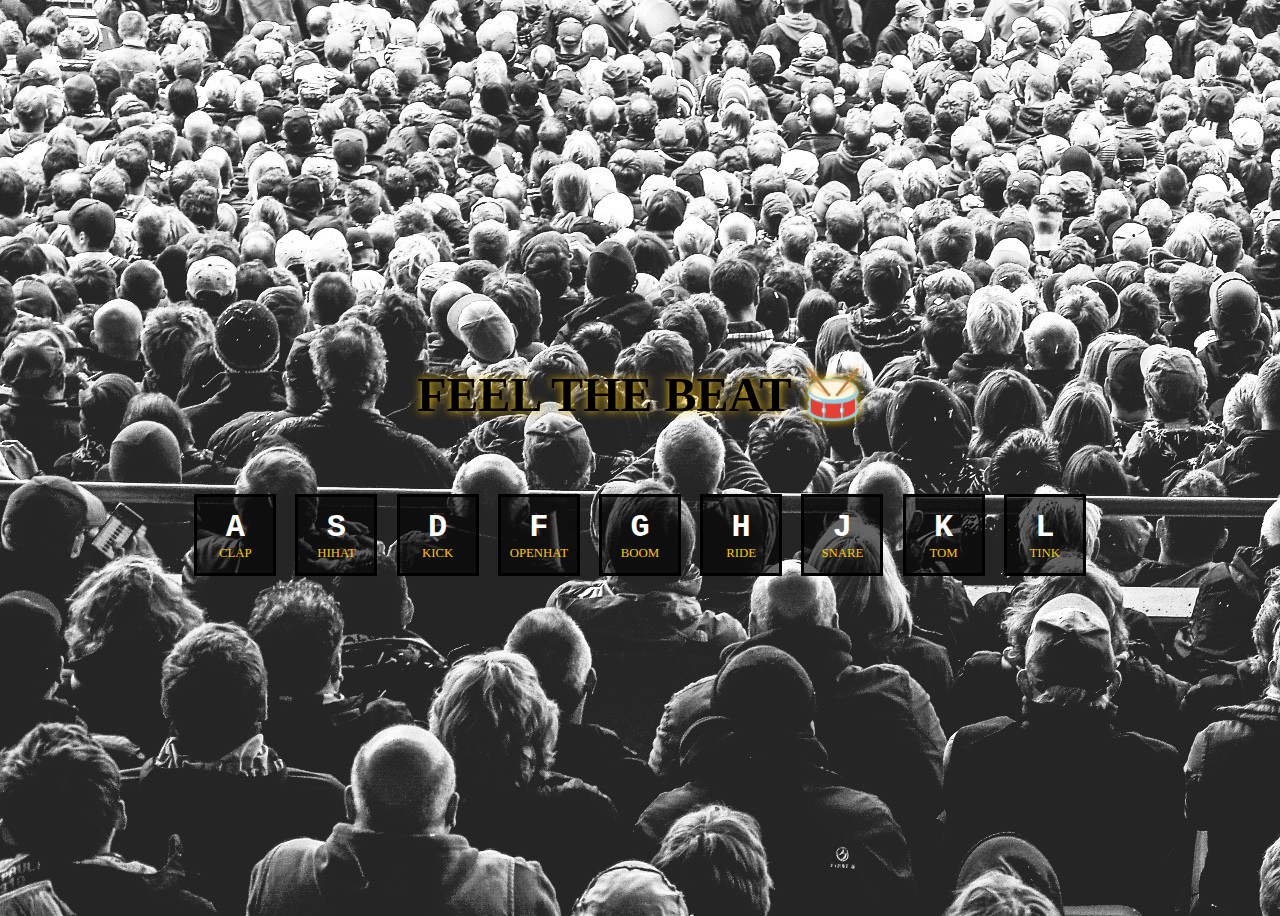
<file: day1/index.html>
<!DOCTYPE html>
<html lang="en">
  <head>
    <meta charset="UTF-8" />
    <meta http-equiv="X-UA-Compatible" content="IE=edge" />
    <meta name="viewport" content="width=device-width, initial-scale=1.0" />
    <title>Drum Kit</title>
    <link rel="stylesheet" href="./styles.css" />
  </head>
  <body>
    <h1>Feel the Beat 🥁</h1>
    <div class="drum-kit">
      <div data-key="65" class="key">
        <kbd>A</kbd>
        <span>CLAP</span>
      </div>
      <div data-key="83" class="key">
        <kbd>S</kbd>
        <span>HIHAT</span>
      </div>
      <div data-key="68" class="key">
        <kbd>D</kbd>
        <span>KICK</span>
      </div>
      <div data-key="70" class="key">
        <kbd>F</kbd>
        <span>OPENHAT</span>
      </div>
      <div data-key="71" class="key">
        <kbd>G</kbd>
        <span>BOOM</span>
      </div>
      <div data-key="72" class="key">
        <kbd>H</kbd>
        <span>RIDE</span>
      </div>
      <div data-key="74" class="key">
        <kbd>J</kbd>
        <span>SNARE</span>
      </div>
      <div data-key="75" class="key">
        <kbd>K</kbd>
        <span>TOM</span>
      </div>
      <div data-key="76" class="key">
        <kbd>L</kbd>
        <span>TINK</span>
      </div>
    </div>
    <audio data-key="65" src="./sounds/clap.wav"></audio>
    <audio data-key="83" src="./sounds/hihat.wav"></audio>
    <audio data-key="68" src="./sounds/kick.wav"></audio>
    <audio data-key="70" src="./sounds/openhat.wav"></audio>
    <audio data-key="71" src="./sounds/boom.wav"></audio>
    <audio data-key="72" src="./sounds/ride.wav"></audio>
    <audio data-key="74" src="./sounds/snare.wav"></audio>
    <audio data-key="75" src="./sounds/tom.wav"></audio>
    <audio data-key="76" src="./sounds/tink.wav"></audio>

    <script>
      function playSound(e) {
        let audio = document.querySelector(`audio[data-key="${e.keyCode}"]`);
        let key = document.querySelector(`.key[data-key="${e.keyCode}"]`);
        if (!audio) {
          return;
        } else {
          key.classList.add("playing");
          audio.currentTime = 0;
          audio.play();
        }
      }
      function removeTransition(e) {
        if (e.propertyName !== "transform") return;
        this.classList.remove("playing");
      }

      let keys = document.querySelectorAll(".key");
      keys.forEach((key) =>
        key.addEventListener("transitionend", removeTransition)
      );
      window.addEventListener("keydown", playSound);
    </script>
  </body>
</html>
</file>
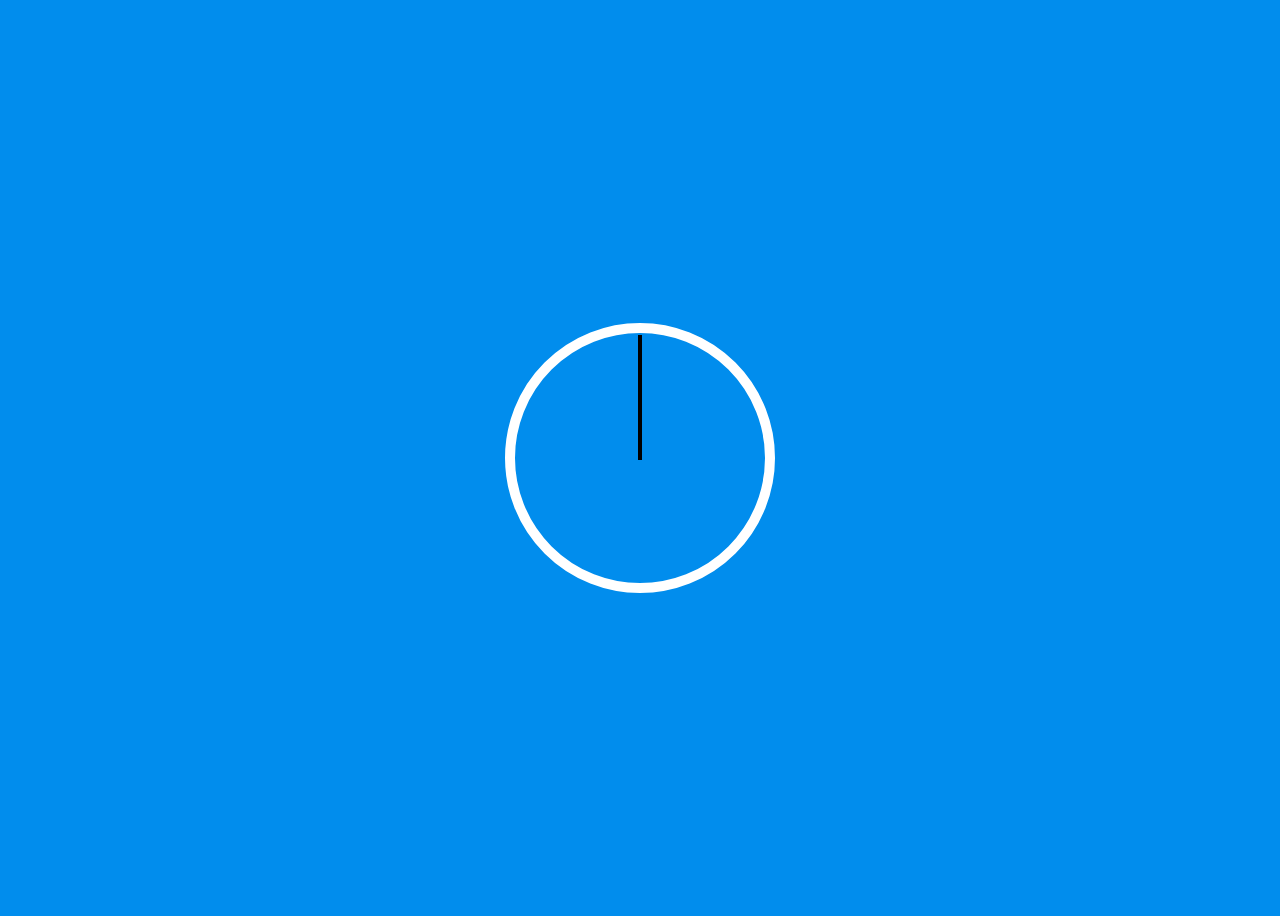
<file: day2/index.html>
<!DOCTYPE html>
<html lang="en">
  <head>
    <meta charset="UTF-8" />
    <meta http-equiv="X-UA-Compatible" content="IE=edge" />
    <meta name="viewport" content="width=device-width, initial-scale=1.0" />
    <title>Day 2: Clock</title>
    <link href="./styles.css" rel="stylesheet" />
  </head>
  <body>
    <div class="clock">
      <div class="hand second-hand"></div>
      <div class="hand minute-hand"></div>
      <div class="hand hour-hand"></div>
    </div>
    <script>
      const secondHand = document.querySelector(".second-hand");
      const minuteHand = document.querySelector(".minute-hand");
      const hourHand = document.querySelector(".hour-hand");
      function setDate() {
        const now = new Date();
        const seconds = now.getSeconds();
        const minutes = now.getMinutes();
        const hours = now.getHours();
        const secondsDegree = (seconds / 60) * 360 + 90;
        const minutesDegree = (minutes / 60) * 360 + 90;
        const hoursDegree = (hours / 12) * 360 + 90;
        secondHand.style.transform = `rotate(${secondsDegree}deg)`;
        minuteHand.style.transform = `rotate(${minutesDegree}deg)`;
        hourHand.style.transform = `rotate(${hoursDegree}deg)`;
      }
      setInterval(setDate, 1000);
    </script>
  </body>
</html>
</file>
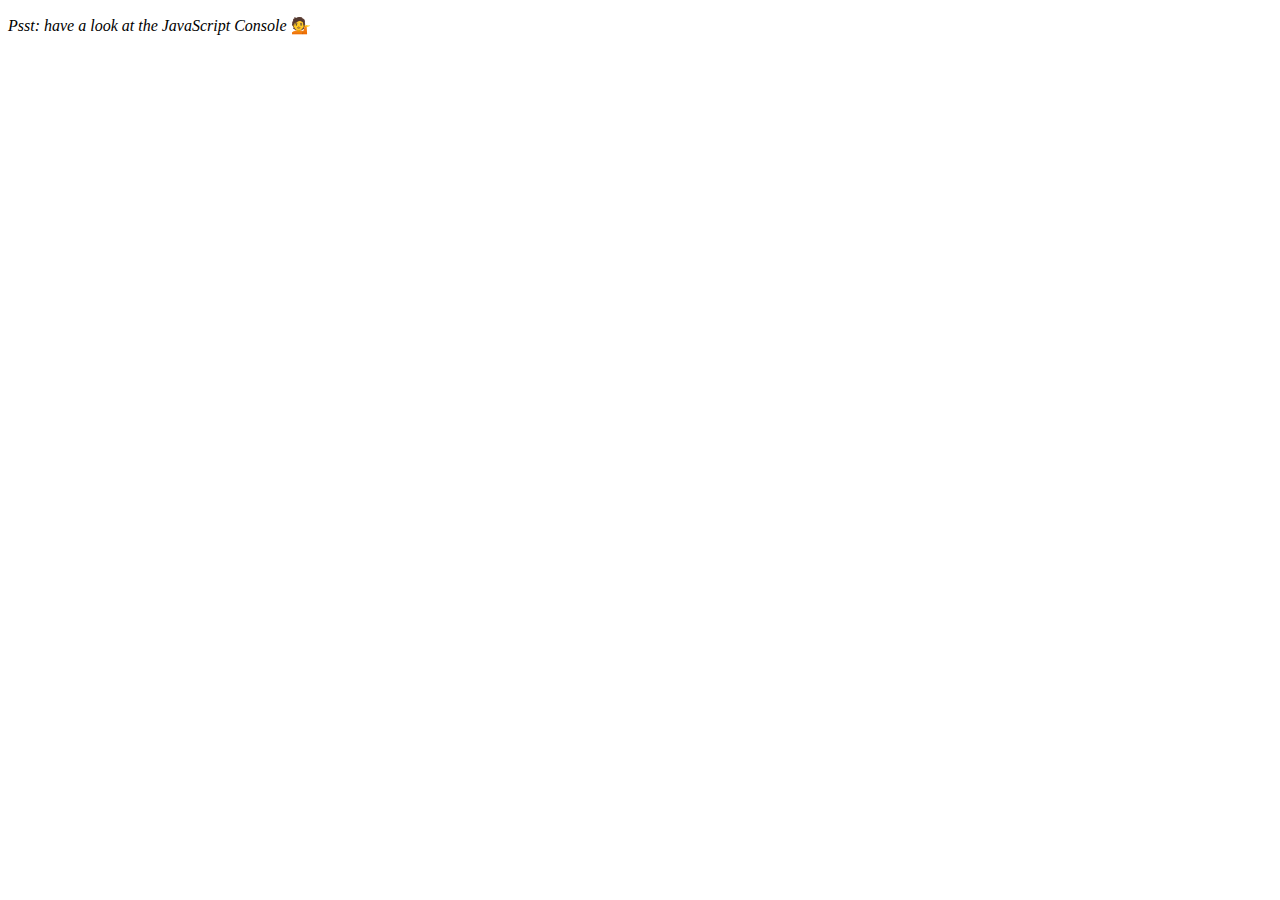
<file: day4/index.html>
<!DOCTYPE html>
<html lang="en">
  <head>
    <meta charset="UTF-8" />
    <title>Day 4: Array Cardio 💪</title>
  </head>
  <body>
    <p><em>Psst: have a look at the JavaScript Console</em> 💁</p>
    <script>
      // Get your shorts on - this is an array workout!
      // ## Array Cardio Day 1

      // Some data we can work with

      const inventors = [
        { first: "Albert", last: "Einstein", year: 1879, passed: 1955 },
        { first: "Isaac", last: "Newton", year: 1643, passed: 1727 },
        { first: "Galileo", last: "Galilei", year: 1564, passed: 1642 },
        { first: "Marie", last: "Curie", year: 1867, passed: 1934 },
        { first: "Johannes", last: "Kepler", year: 1571, passed: 1630 },
        { first: "Nicolaus", last: "Copernicus", year: 1473, passed: 1543 },
        { first: "Max", last: "Planck", year: 1858, passed: 1947 },
        { first: "Katherine", last: "Blodgett", year: 1898, passed: 1979 },
        { first: "Ada", last: "Lovelace", year: 1815, passed: 1852 },
        { first: "Sarah E.", last: "Goode", year: 1855, passed: 1905 },
        { first: "Lise", last: "Meitner", year: 1878, passed: 1968 },
        { first: "Hanna", last: "Hammarström", year: 1829, passed: 1909 },
      ];

      const people = [
        "Bernhard, Sandra",
        "Bethea, Erin",
        "Becker, Carl",
        "Bentsen, Lloyd",
        "Beckett, Samuel",
        "Blake, William",
        "Berger, Ric",
        "Beddoes, Mick",
        "Beethoven, Ludwig",
        "Belloc, Hilaire",
        "Begin, Menachem",
        "Bellow, Saul",
        "Benchley, Robert",
        "Blair, Robert",
        "Benenson, Peter",
        "Benjamin, Walter",
        "Berlin, Irving",
        "Benn, Tony",
        "Benson, Leana",
        "Bent, Silas",
        "Berle, Milton",
        "Berry, Halle",
        "Biko, Steve",
        "Beck, Glenn",
        "Bergman, Ingmar",
        "Black, Elk",
        "Berio, Luciano",
        "Berne, Eric",
        "Berra, Yogi",
        "Berry, Wendell",
        "Bevan, Aneurin",
        "Ben-Gurion, David",
        "Bevel, Ken",
        "Biden, Joseph",
        "Bennington, Chester",
        "Bierce, Ambrose",
        "Billings, Josh",
        "Birrell, Augustine",
        "Blair, Tony",
        "Beecher, Henry",
        "Biondo, Frank",
      ];

      // Array.prototype.filter()
      // 1. Filter the list of inventors for those who were born in the 1500's

      const fifteen = inventors.filter(
        (inventor) => inventor.year >= 1500 && inventor.year < 1600
      );

      console.table(fifteen);

      // Array.prototype.map()
      // 2. Give us an array of the inventors first and last names
      const inventorFullName = inventors.map(
        (inventor) => `${inventor.first} ${inventor.last}`
      );
      console.log(inventorFullName);
      // Array.prototype.sort()
      // 3. Sort the inventors by birthdate, oldest to youngest
      const inventorDescending = inventors.sort((a, b) =>
        a.year > b.year ? -1 : 1
      );
      console.table(inventorDescending);
      // Array.prototype.reduce()
      // 4. How many years did all the inventors live all together?
      const totalLifeYears = inventors.reduce(
        (total, inventor) => total + (inventor.passed - inventor.year),
        0
      );
      console.log(totalLifeYears);
      // 5. Sort the inventors by years lived
      const sortByYearsLived = inventors.sort((a, b) =>
        a.passed - a.year > b.passed - b.year ? -1 : 1
      );
      console.table(sortByYearsLived);
      // 6. create a list of Boulevards in Paris that contain 'de' anywhere in the name
      // https://en.wikipedia.org/wiki/Category:Boulevards_in_Paris

      //   let mw_category = document.querySelector(".mw-category");
      //   let links = Array.from(mw_category.querySelectorAll("a"));

      //   let de = links
      //     .map((link) => link.textContent)
      //     .filter((streetName) => streetName.includes("de"));

      // 7. sort Exercise
      // Sort the people alphabetically by last name

      let peopleByLastName = people.sort((a, b) =>
        a.split(", ")[1] > b.split(", ")[1] ? 1 : -1
      );
      console.table(peopleByLastName);

      // 8. Reduce Exercise
      // Sum up the instances of each of these
      const data = [
        "car",
        "car",
        "truck",
        "truck",
        "bike",
        "walk",
        "car",
        "van",
        "bike",
        "walk",
        "car",
        "van",
        "car",
        "truck",
      ];
      let transportation = data.reduce((obj, item) => {
        if (!obj[item]) {
          obj[item] = 0;
        }
        obj[item]++;
        return obj;
      }, {});

      let sumOfModes = Object.values(transportation).reduce((a, b) => a + b, 0);
      console.log(transportation, sumOfModes);
    </script>
  </body>
</html>
</file>
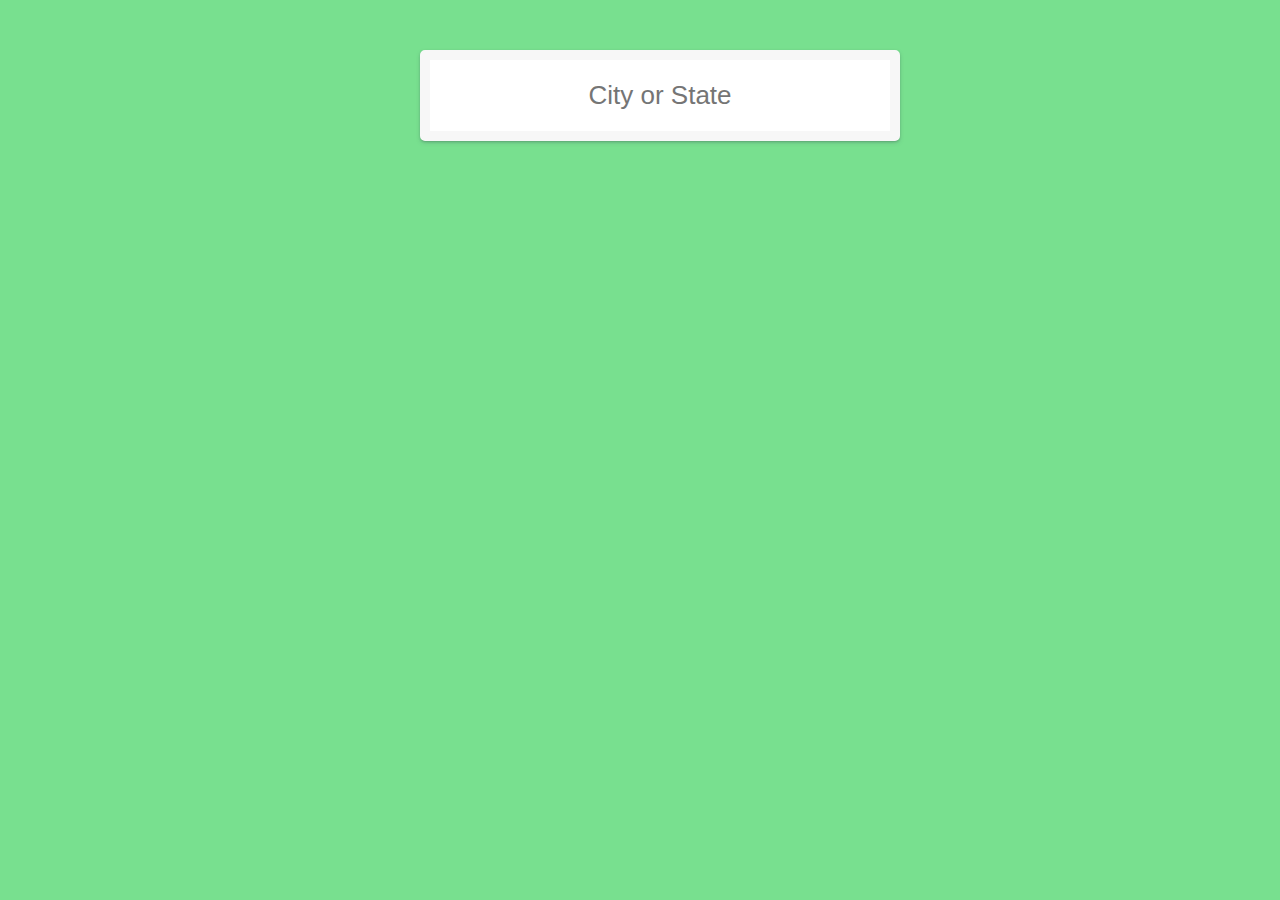
<file: day6/index.html>
<!DOCTYPE html>
<html lang="en">
  <head>
    <meta charset="UTF-8" />
    <title>Day 6: Type Ahead 👀</title>
    <link rel="stylesheet" href="./styles.css" />
  </head>
  <body>
    <form class="search-form">
      <input type="text" class="search" placeholder="City or State" />
      <ul class="suggestions"></ul>
    </form>
    <script>
      const endpoint =
        "https://gist.githubusercontent.com/Miserlou/c5cd8364bf9b2420bb29/raw/2bf258763cdddd704f8ffd3ea9a3e81d25e2c6f6/cities.json";

      let cities = [];
      fetch(endpoint)
        .then((blob) => blob.json())
        .then((data) => cities.push(...data));
      console.log(cities);
      function findMatches(wordToMatch, cities) {
        let regex = new RegExp(wordToMatch, "gi"); // global insensitive
        return cities.filter(
          (place) => place.city.match(regex) || place.state.match(regex)
        );
      }
      function displayMatch() {
        let results = findMatches(this.value, cities);
        let html = results
          .map((result) => {
            let regex = new RegExp(this.value, "gi");
            let cityName = result.city.replace(
              regex,
              `<span class="hl">${this.value}</span>`
            );
            let stateName = result.state.replace(
              regex,
              `<span class="hl">${this.value}</span>`
            );

            return `<li><span class="name">${cityName}, ${stateName}</span>
            <span class="population">${result.population}</span></li>`;
          })
          .join("");

        suggestions.innerHTML = html;
      }
      let searchInput = document.querySelector(".search");
      let suggestions = document.querySelector(".suggestions");
      searchInput.addEventListener("keyup", displayMatch);
      searchInput.addEventListener("change", displayMatch);
    </script>
  </body>
</html>
</file>
<file: day1/styles.css>
body {
  background-image: url("./bg.jpg");
  display: flex;
  flex-direction: column;
  align-items: center;
  justify-content: center;
  height: 100vh;
}
h1 {
  font-size: 3rem;
  text-transform: uppercase;
  margin-bottom: 4rem;
  filter: drop-shadow(0 0 4px #ffc600);
}
.drum-kit {
  width: 100%;
  display: flex;
  justify-content: center;
  flex-wrap: wrap;
}
.key {
  border: 3px solid black;
  width: 60px;
  height: 60px;
  margin: 0.4rem 0.6rem;
  padding: 0.5rem;
  display: flex;
  flex-direction: column;
  align-items: center;
  justify-content: center;
  background-color: rgb(0, 0, 0, 0.6);
  transition: all 0.07s;
}
.playing {
  transform: scale(1.1);
  border: 2px solid #ffc600;
  box-shadow: 0 0 10px #ffc600;
}
div kbd {
  font-size: 2rem;
  color: white;
  font-weight: bold;
}

div span {
  color: #ffc600;
  font-size: 0.8rem;
}
</file>
<file: day2/styles.css>
html {
  background: #018ded url(https://unsplash.it/1500/1000?image=881&blur=5);
  background-size: cover;
  font-family: "helvetica neue";
  text-align: center;
  font-size: 10px;
}
body {
  height: 100vh;
  overflow: hidden;
  display: flex;
  justify-content: center;
  align-items: center;
}
.clock {
  height: 250px;
  width: 250px;

  border: 10px solid white;
  border-radius: 50%;
  position: relative;
}
.hand {
  position: absolute;
  width: 50%;
  height: 4px;
  background-color: black;
  top: 50%;
  transform-origin: 100%;
  transform: rotate(90deg);

  transition: all 0.05s;
  transition-timing-function: cubic-bezier(0.1, 2.7, 0.58, 1);
}
</file>
<file: day6/styles.css>
html {
  box-sizing: border-box;
  background: #78e08f;
  font-family: "helvetica neue";
  font-size: 20px;
  font-weight: 200;
}
*,
*:before,
*:after {
  box-sizing: inherit;
}
input {
  width: 120%;
  padding: 20px;
}

.search-form {
  max-width: 400px;
  margin: 50px auto;
}
input.search {
  border: 10px solid #f7f7f7;
  font-size: 1.3rem;
  text-align: center;
  outline: 0;
  box-shadow: rgb(50 50 93 / 25%) 0px 2px 5px -1px,
    rgb(0 0 0 / 30%) 0px 1px 3px -1px;
  border-radius: 5px;
  position: relative;
  z-index: 2;
  left: -20px;
}
.suggestions {
  position: relative;
  margin: 0 auto;
  list-style: none;
  top: -3px;
}
.suggestions li {
  background: white;
  list-style: none;
  border-bottom: 1px solid #d8d8d8;
  box-shadow: 0 0 10px rgba(0, 0, 0, 0.14);
  margin: 0;
  padding: 20px;
  transition: background 0.2s;
  display: flex;
  justify-content: space-between;
  text-transform: capitalize;
}
.suggestions li:nth-child(odd) {
  transform: perspective(100px) rotateX(3deg) translateY(2px) scale(1.001);
  background: linear-gradient(to bottom, #ffffff 0%, #efefef 100%);
}
.suggestions li:nth-child(even) {
  transform: perspective(100px) rotateX(-3deg) translateY(3px);
  background: linear-gradient(to top, #ffffff 0%, #efefef 100%);
}
span.population {
  font-size: 15px;
}

.hl {
  background: #ffc600;
}
</file>
